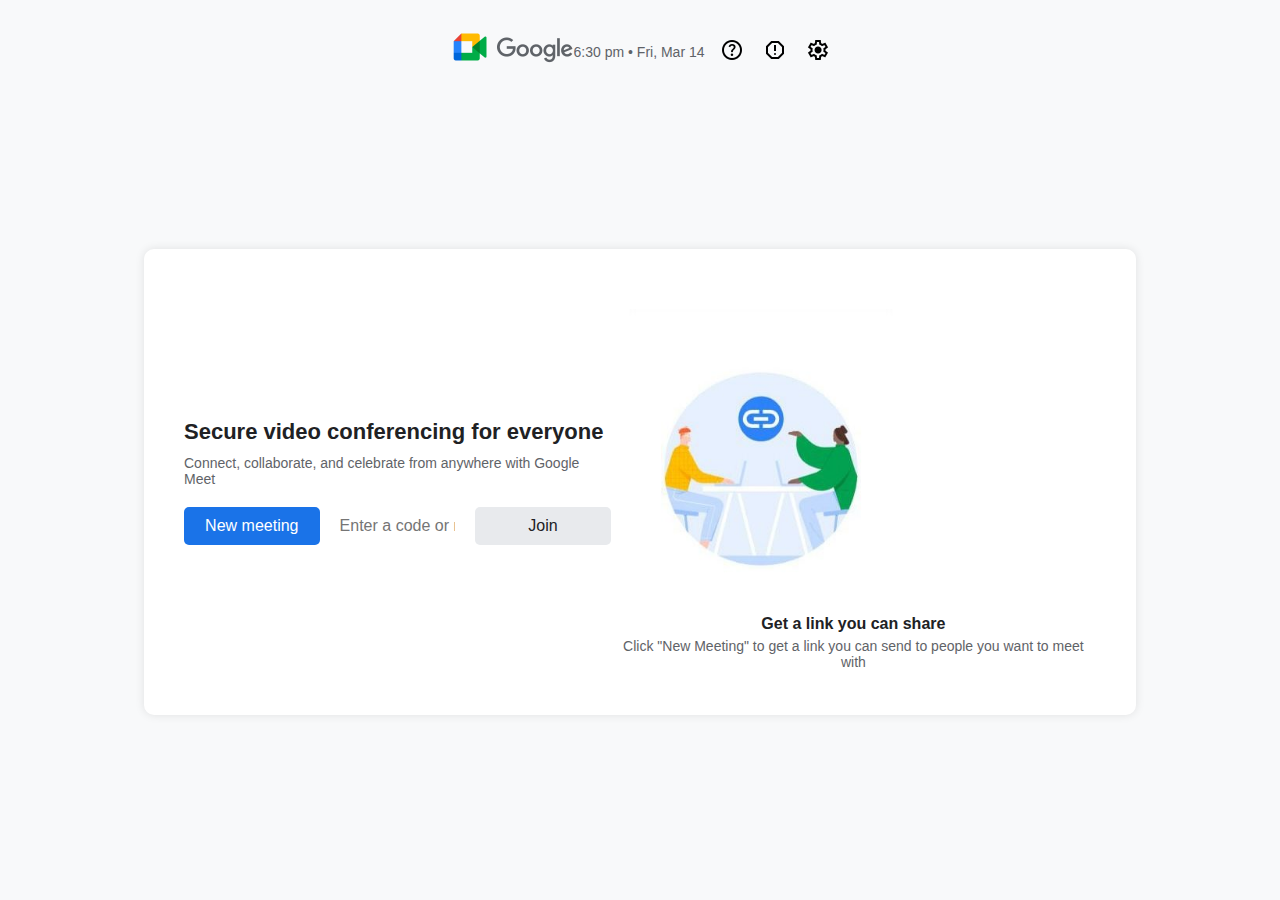
<file: media query/googleclone.html>
<!DOCTYPE html>
<html lang="en">
<head>
    <meta charset="UTF-8">
    <meta name="viewport" content="width=device-width, initial-scale=1.0">
    <title>Google Meet Clone</title>
    <link rel="stylesheet" href="styles.css">
</head>
<body>
    <header>
        <div class="logo">
            <img src="images/google-meet-logo.png" alt="Google Meet Logo">
        </div>
        <div class="time">6:30 pm • Fri, Mar 14</div>
        <div class="top-icons">
            <img src="images/help-icon.png" alt="Help">
            <img src="images/report.png" alt="Menu">
            <img src="images/settings-icon.png" alt="Settings">
        </div>
    </header>

    <main>
        <section class="content">
            <h2>Secure video conferencing for everyone</h2>
            <p>Connect, collaborate, and celebrate from anywhere with Google Meet</p>
            <div class="buttons">
                <button class="new-meeting">New meeting</button>
                <input type="text" placeholder="Enter a code or nickname">
                <button class="join">Join</button>
            </div>
        </section>

        <section class="image-section">
            <img src="images/pic.jpg" alt="Meeting illustration">
            <div class="link-section">
                <p class="link-text">Get a link you can share</p>
                <p class="link-description">Click "New Meeting" to get a link you can send to people you want to meet with</p>
            </div>
        </section>
    </main>
</body>
</html>
</file>
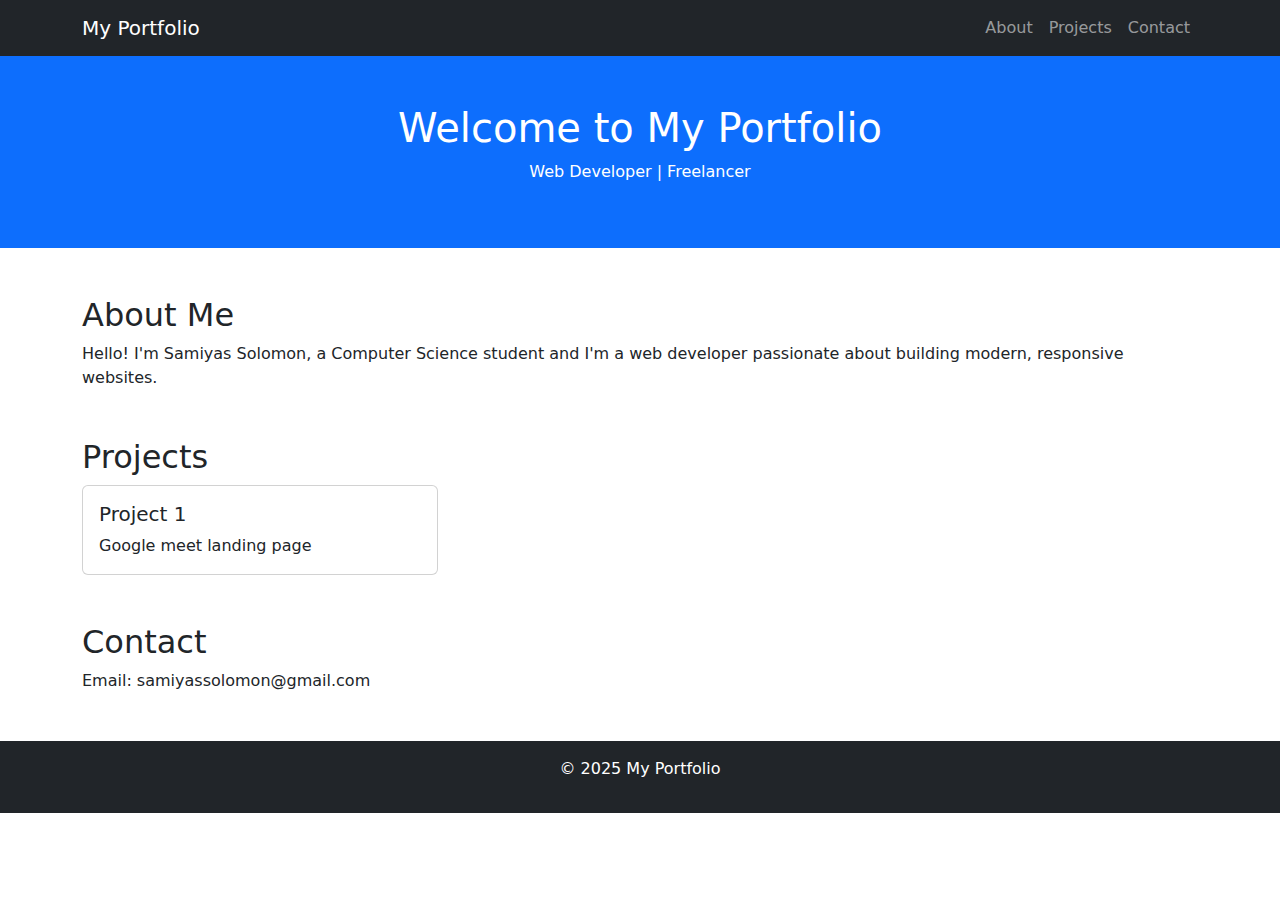
<file: portfolio/Untitled-1.html>
<!DOCTYPE html>
<html lang="en">
<head>
    <meta charset="UTF-8">
    <meta name="viewport" content="width=device-width, initial-scale=1.0">
    <title>My Portfolio</title>
    <link href="https://cdn.jsdelivr.net/npm/bootstrap@5.3.0/dist/css/bootstrap.min.css" rel="stylesheet">
</head>
<body>
    <nav class="navbar navbar-expand-lg navbar-dark bg-dark">
        <div class="container">
            <a class="navbar-brand" href="#">My Portfolio</a>
            <button class="navbar-toggler" type="button" data-bs-toggle="collapse" data-bs-target="#navbarNav">
                <span class="navbar-toggler-icon"></span>
            </button>
            <div class="collapse navbar-collapse" id="navbarNav">
                <ul class="navbar-nav ms-auto">
                    <li class="nav-item"><a class="nav-link" href="#about">About</a></li>
                    <li class="nav-item"><a class="nav-link" href="#projects">Projects</a></li>
                    <li class="nav-item"><a class="nav-link" href="#contact">Contact</a></li>
                </ul>
            </div>
        </div>
    </nav>
    
    <header class="bg-primary text-white text-center py-5">
        <h1>Welcome to My Portfolio</h1>
        <p>Web Developer | Freelancer</p>
    </header>
    
    <section id="about" class="container my-5">
        <h2>About Me</h2>
        <p>Hello! I'm Samiyas Solomon, a Computer Science student and I'm a web developer passionate about building modern, responsive websites.</p>
    </section>
    
    <section id="projects" class="container my-5">
        <h2>Projects</h2>
        <div class="row">
            <div class="col-md-4">
                <div class="card">
                    <div class="card-body">
                        <h5 class="card-title">Project 1</h5>
                        <p class="card-text">Google meet landing page</p>
                    </div>
                </div>
            </div>
            
        </div>
    </section>
    
    <section id="contact" class="container my-5">
        <h2>Contact</h2>
        <p>Email: samiyassolomon@gmail.com</p>
       
    </section>
    
    <footer class="bg-dark text-white text-center py-3">
        <p>&copy; 2025 My Portfolio</p>
    </footer>
    
    <script src="https://cdn.jsdelivr.net/npm/bootstrap@5.3.0/dist/js/bootstrap.bundle.min.js"></script>
</body>
</html>
</file>
<file: media query/styles.css>
/* Base styles: MOBILE FIRST */
* {
    margin: 0;
    padding: 0;
    box-sizing: border-box;
    font-family: Arial, sans-serif;
}

body {
    background-color: #f8f9fa;
    text-align: center;
    padding: 20px;
}

/* Header */
header {
    display: flex;
    justify-content: space-between;
    align-items: center;
    padding: 10px 20px;
}

/* Google Meet Logo */
.logo img {
    height: 40px;
}
.top-icons img {
    width: 24px;
    margin-left: 15px;
    cursor: pointer;
}

.time {
    font-size: 14px;
    color: #5f6368;
}

/* Main content */
main {
    display: flex;
    flex-direction: column;
    align-items: center;
    background: white;
    padding: 20px;
    border-radius: 10px;
    box-shadow: 0px 0px 10px rgba(0, 0, 0, 0.1);
    width: 100%;
    max-width: 400px;
    margin: auto;
}

.content h2 {
    font-size: 22px;
    color: #202124;
    margin-bottom: 10px;
}

.content p {
    font-size: 14px;
    color: #5f6368;
    margin-bottom: 20px;
}

/* Buttons */
.buttons {
    display: flex;
    flex-direction: column;
    gap: 10px;
    width: 100%;
}

.buttons button, .buttons input {
    padding: 10px;
    font-size: 16px;
    border: none;
    border-radius: 5px;
    width: 100%;
}

.new-meeting {
    background-color: #1a73e8;
    color: white;
    cursor: pointer;
}

.join {
    background-color: #e8eaed;
    color: #202124;
    cursor: pointer;
}

/* Image section */
.image-section img {
    width: 100%;
    max-width: 300px;
    margin-top: 20px;
}

/* Styles for the link section */
.link-section {
    text-align: center;
    margin-top: 10px;
}

/* Link icon */
.link-icon {
    width: 20px;
    vertical-align: middle;
    margin-right: 5px;
}

.link-text {
    font-size: 16px;
    font-weight: bold;
    color: #202124;
}

.link-description {
    font-size: 14px;
    color: #5f6368;
    margin: 5px 0;
}

/* TABLETS & LARGER SCREENS */
@media (min-width: 768px) {
    main {
        max-width: 600px;
        padding: 30px;
    }
    .buttons {
        flex-direction: row;
    }
    .buttons input {
        flex-grow: 1;
    }
}

/* DESKTOP SCREENS */
@media (min-width: 1024px) {
    body {
        display: flex;
        flex-direction: column;
        align-items: center;
        justify-content: center;
        height: 100vh;
    }
    main {
        flex-direction: row;
        width: 80%;
        max-width: 1000px;
        text-align: left;
        display: flex;
        align-items: center;
        justify-content: space-between;
        padding: 40px;
    }
    .image-section img {
        width: 350px;
    }
}
</file>
